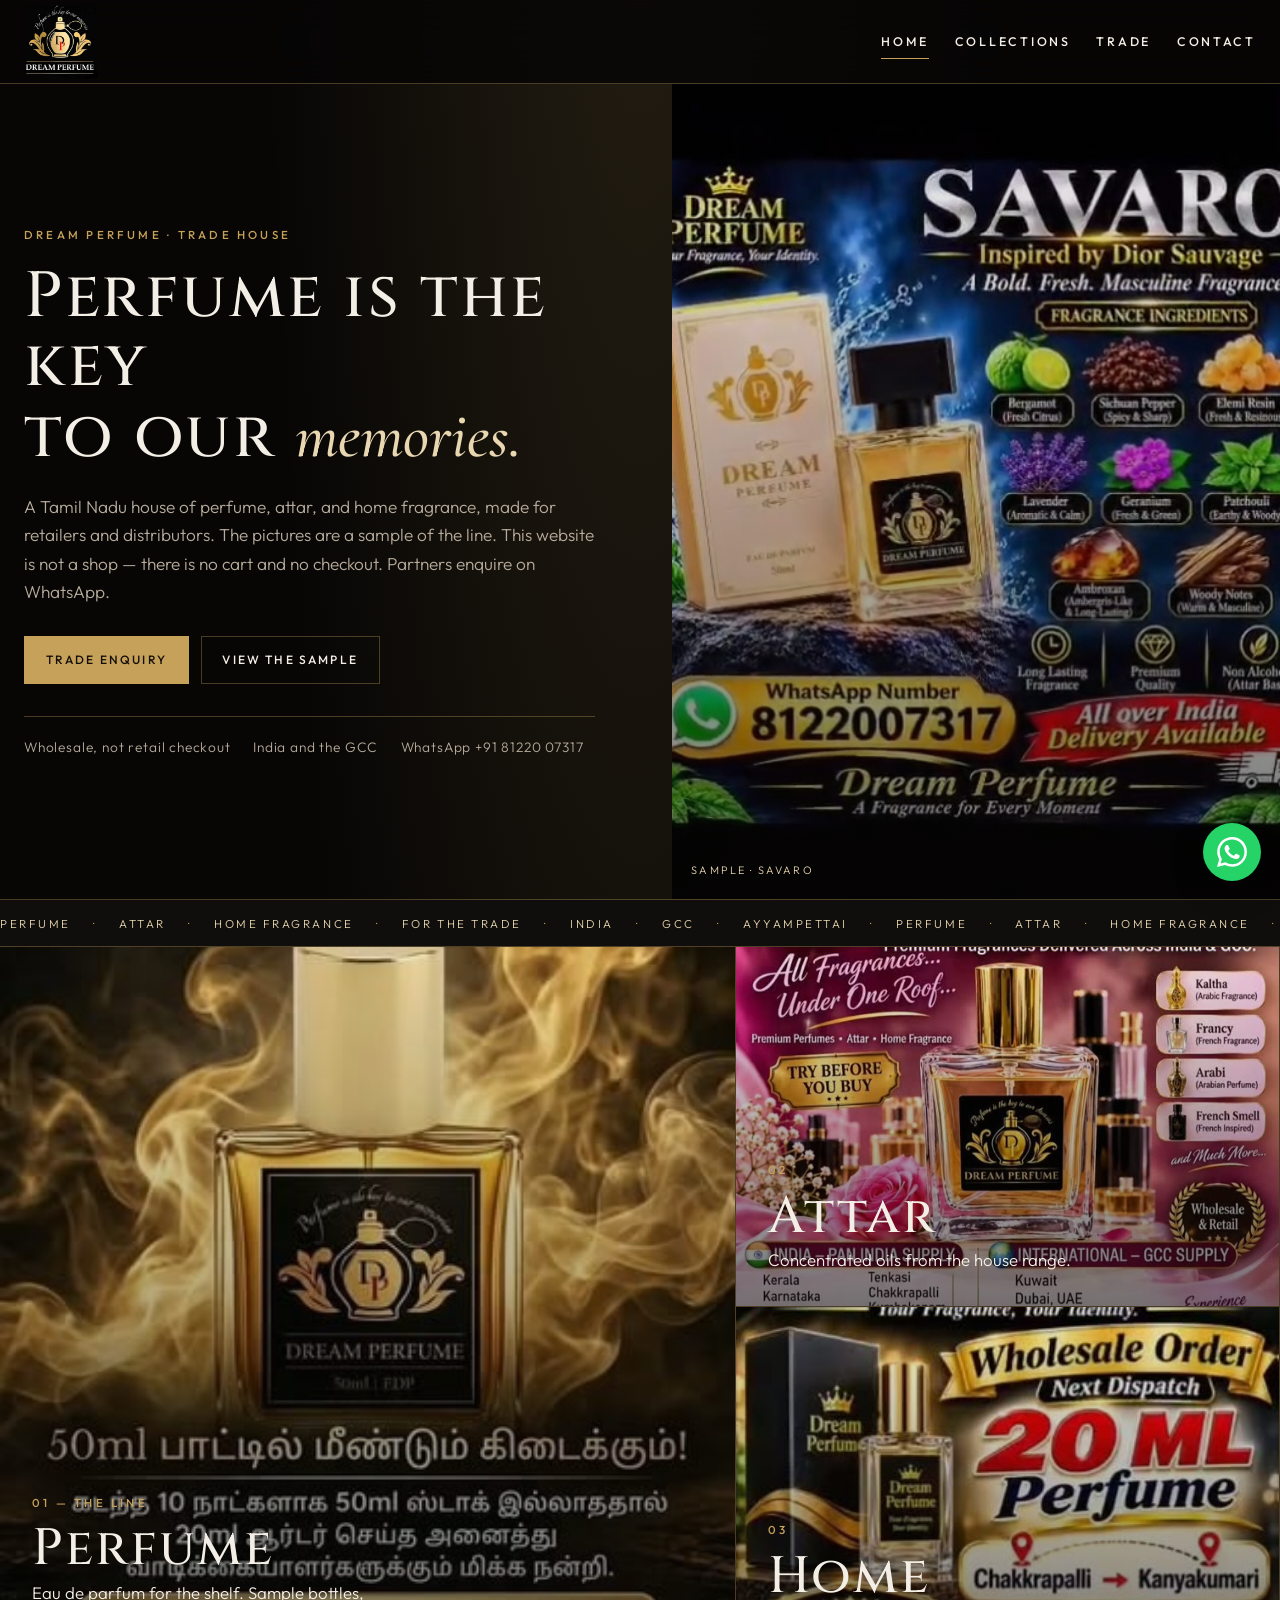
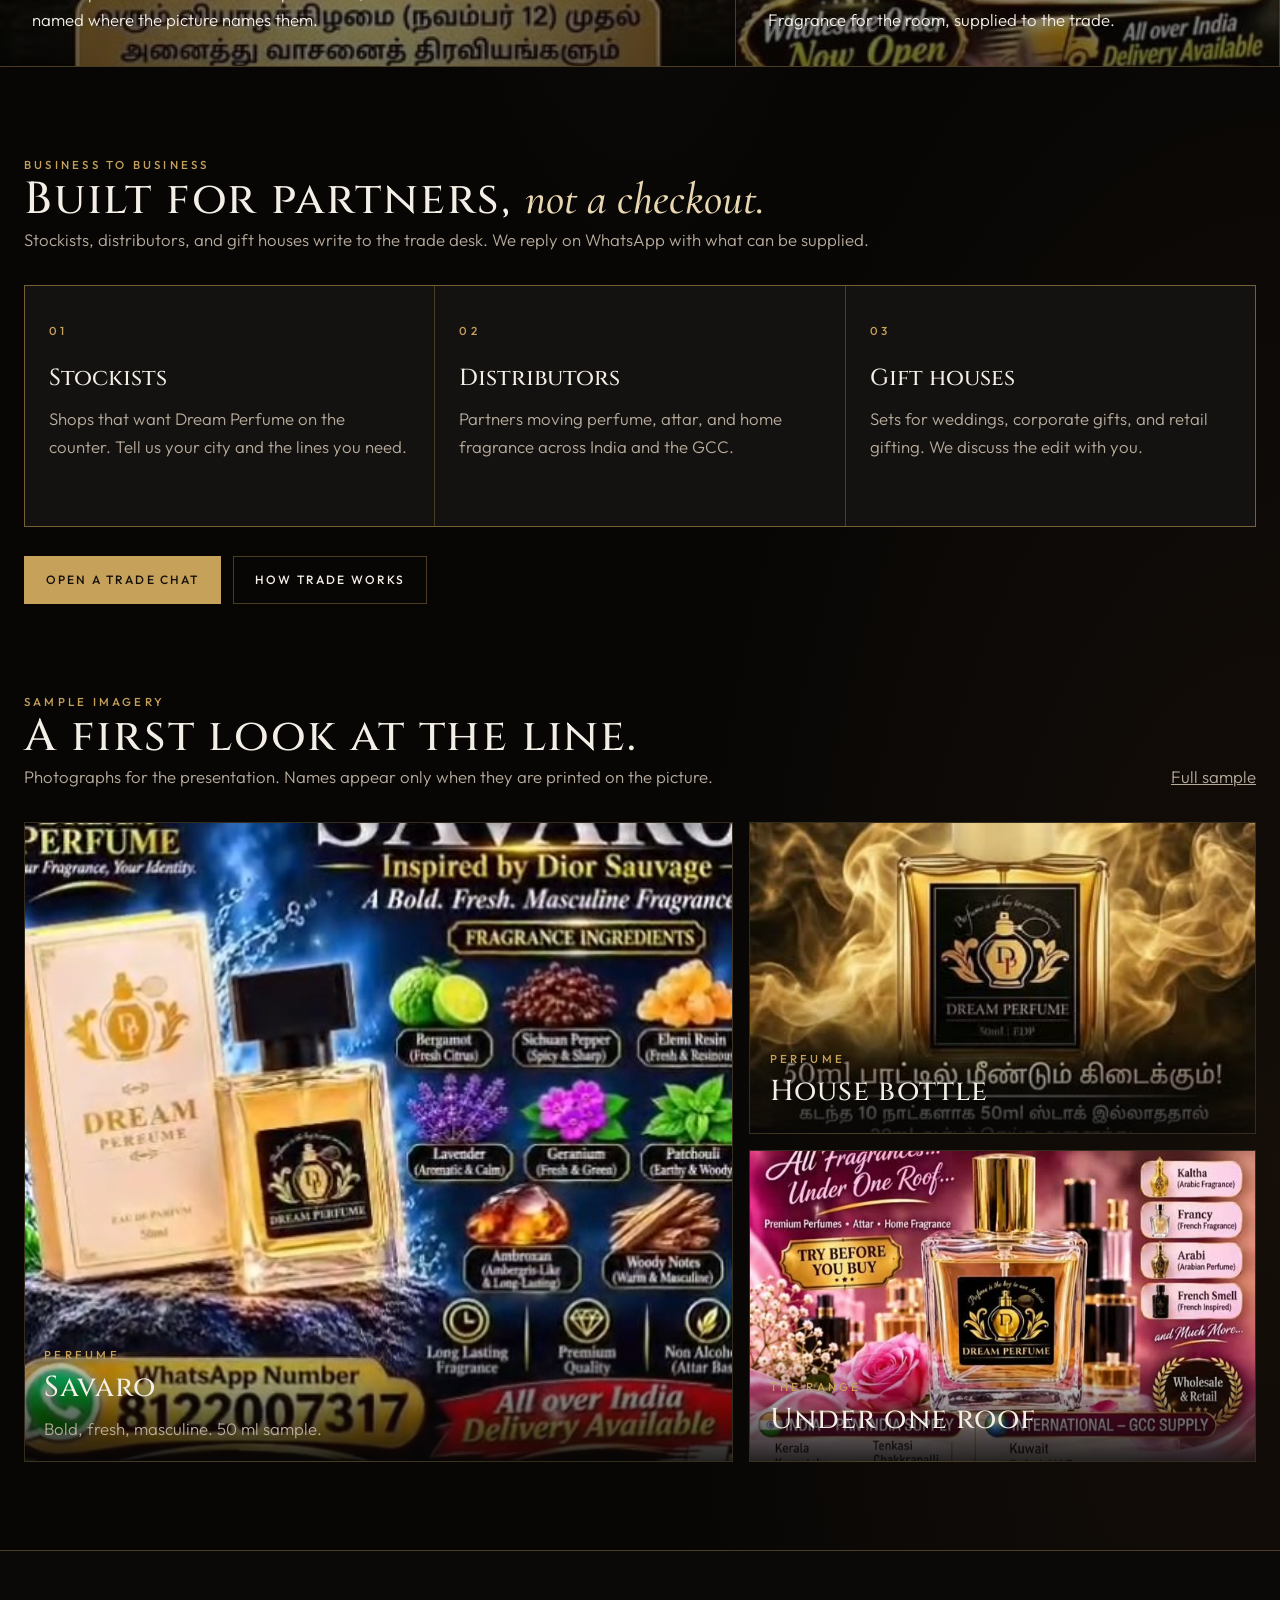
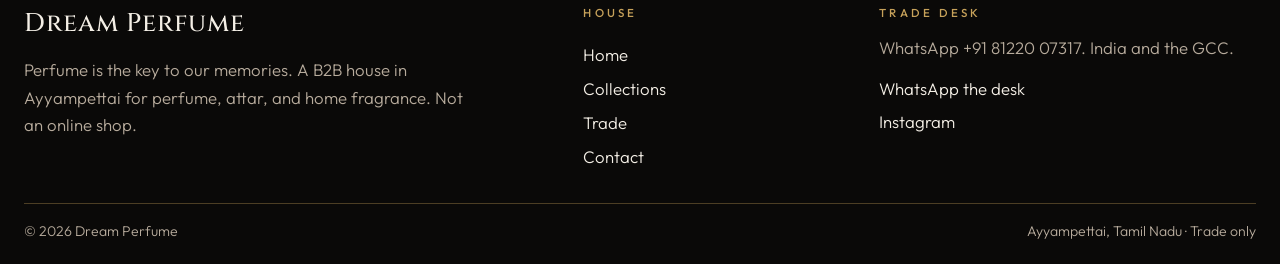
<file: index.html>
<!DOCTYPE html>
<html lang="en">
<head>
  <meta charset="utf-8">
  <meta name="viewport" content="width=device-width, initial-scale=1">
  <title>Dream Perfume — A trade house for scent</title>
  <meta name="description" content="Dream Perfume is a B2B house for perfume, attar, and home fragrance from Ayyampettai. Trade enquiries on WhatsApp. This is not an online shop.">
  <meta name="theme-color" content="#070605">
  <link rel="icon" href="assets/logo.jpg" type="image/jpeg">
  <link rel="apple-touch-icon" href="assets/logo.jpg">
  <link rel="preconnect" href="https://fonts.googleapis.com">
  <link rel="preconnect" href="https://fonts.gstatic.com" crossorigin>
  <link href="https://fonts.googleapis.com/css2?family=Cinzel:wght@400;500;600&family=Cormorant+Garamond:ital,wght@0,500;1,500&family=Outfit:wght@300;400;500&display=swap" rel="stylesheet">
  <link rel="stylesheet" href="css/styles.css">
  <script>document.documentElement.classList.add("js");</script>
</head>
<body>
  <a class="skip" href="#content">Skip to content</a>
  <header class="site-header">
    <div class="container header-inner">
      <a class="logo" href="index.html">
        <img src="assets/logo.jpg" alt="Dream Perfume" width="64" height="64">
      </a>
      <button class="nav-toggle" type="button" aria-expanded="false" aria-controls="site-nav" aria-label="Open menu">
        <span></span><span></span>
      </button>
      <nav class="site-nav" id="site-nav" aria-label="Primary">
        <a href="index.html" aria-current="page">Home</a>
        <a href="collections.html">Collections</a>
        <a href="gifts.html">Trade</a>
        <a href="contact.html">Contact</a>
      </nav>
    </div>
  </header>

  <main id="content">
    <section class="screen-hero">
      <div class="screen-copy">
        <p class="kicker">Dream Perfume · Trade house</p>
        <h1>Perfume is the key<br>to our <em>memories.</em></h1>
        <p class="lede">A Tamil Nadu house of perfume, attar, and home fragrance, made for retailers and distributors. The pictures are a sample of the line. This website is not a shop — there is no cart and no checkout. Partners enquire on WhatsApp.</p>
        <div class="hero-actions">
          <a class="btn btn-gold" href="https://wa.me/918122007317?text=Hello%20Dream%20Perfume%2C%20we%20would%20like%20to%20discuss%20wholesale.">Trade enquiry</a>
          <a class="btn btn-line" href="collections.html">View the sample</a>
        </div>
        <ul class="hero-facts">
          <li>Wholesale, not retail checkout</li>
          <li>India and the GCC</li>
          <li>WhatsApp +91 81220 07317</li>
        </ul>
      </div>
      <div class="screen-media">
        <img src="assets/photos/savaro.jpg" alt="Sample photograph of Savaro, a Dream Perfume bottle and box">
        <p class="media-caption">Sample · Savaro</p>
      </div>
    </section>

    <div class="marquee" aria-hidden="true">
      <div class="marquee-track">
        <div class="marquee-group">
          <span>Perfume</span><span class="dot">·</span>
          <span>Attar</span><span class="dot">·</span>
          <span>Home fragrance</span><span class="dot">·</span>
          <span>For the trade</span><span class="dot">·</span>
          <span>India</span><span class="dot">·</span>
          <span>GCC</span><span class="dot">·</span>
          <span>Ayyampettai</span><span class="dot">·</span>
        </div>
        <div class="marquee-group">
          <span>Perfume</span><span class="dot">·</span>
          <span>Attar</span><span class="dot">·</span>
          <span>Home fragrance</span><span class="dot">·</span>
          <span>For the trade</span><span class="dot">·</span>
          <span>India</span><span class="dot">·</span>
          <span>GCC</span><span class="dot">·</span>
          <span>Ayyampettai</span><span class="dot">·</span>
        </div>
      </div>
    </div>

    <section class="maison" aria-label="Houses of the collection">
      <a class="tile" href="collections.html?family=perfume">
        <img src="assets/photos/bottle.jpg" alt="">
        <div class="tile-copy">
          <span class="tile-index">01 — The line</span>
          <h2>Perfume</h2>
          <p>Eau de parfum for the shelf. Sample bottles, named where the picture names them.</p>
        </div>
      </a>
      <div class="tile-stack">
        <a class="tile" href="collections.html?family=range">
          <img src="assets/photos/range.jpg" alt="">
          <div class="tile-copy">
            <span class="tile-index">02</span>
            <h2>Attar</h2>
            <p>Concentrated oils from the house range.</p>
          </div>
        </a>
        <a class="tile" href="gifts.html">
          <img src="assets/photos/twenty-ml.jpg" alt="">
          <div class="tile-copy">
            <span class="tile-index">03</span>
            <h2>Home</h2>
            <p>Fragrance for the room, supplied to the trade.</p>
          </div>
        </a>
      </div>
    </section>

    <section class="band">
      <div class="container">
        <div class="section-head">
          <div>
            <p class="eyebrow">Business to business</p>
            <h2>Built for partners, <em>not a checkout.</em></h2>
            <p class="section-intro">Stockists, distributors, and gift houses write to the trade desk. We reply on WhatsApp with what can be supplied.</p>
          </div>
        </div>
        <div class="trade-grid reveal">
          <article class="trade-card">
            <span class="tile-index">01</span>
            <strong>Stockists</strong>
            <p>Shops that want Dream Perfume on the counter. Tell us your city and the lines you need.</p>
          </article>
          <article class="trade-card">
            <span class="tile-index">02</span>
            <strong>Distributors</strong>
            <p>Partners moving perfume, attar, and home fragrance across India and the GCC.</p>
          </article>
          <article class="trade-card">
            <span class="tile-index">03</span>
            <strong>Gift houses</strong>
            <p>Sets for weddings, corporate gifts, and retail gifting. We discuss the edit with you.</p>
          </article>
        </div>
        <div class="hero-actions">
          <a class="btn btn-gold" href="https://wa.me/918122007317?text=Hello%20Dream%20Perfume%2C%20we%20would%20like%20to%20discuss%20wholesale.">Open a trade chat</a>
          <a class="btn btn-line" href="gifts.html">How trade works</a>
        </div>
      </div>
    </section>

    <section class="band" style="padding-top:0">
      <div class="container">
        <div class="section-head">
          <div>
            <p class="eyebrow">Sample imagery</p>
            <h2>A first look at the line.</h2>
            <p class="section-intro">Photographs for the presentation. Names appear only when they are printed on the picture.</p>
          </div>
          <a class="text-link" href="collections.html">Full sample</a>
        </div>
        <div class="look reveal">
          <a class="look-main" href="collections.html#savaro">
            <img src="assets/photos/savaro.jpg" alt="Savaro sample, bottle and box">
            <figcaption>
              <p class="family">Perfume</p>
              <h3>Savaro</h3>
              <p class="scent-line">Bold, fresh, masculine. 50 ml sample.</p>
            </figcaption>
          </a>
          <div class="look-side">
            <a href="collections.html#house-bottle">
              <img src="assets/photos/bottle.jpg" alt="Dream Perfume house bottle">
              <figcaption>
                <p class="family">Perfume</p>
                <h3>House bottle</h3>
              </figcaption>
            </a>
            <a href="collections.html#range">
              <img src="assets/photos/range.jpg" alt="Range poster of perfume, attar, and home fragrance">
              <figcaption>
                <p class="family">The range</p>
                <h3>Under one roof</h3>
              </figcaption>
            </a>
          </div>
        </div>
      </div>
    </section>
  </main>

  <footer class="site-footer">
    <div class="container footer-grid">
      <div>
        <p class="footer-brand">Dream Perfume</p>
        <p class="footer-note">Perfume is the key to our memories. A B2B house in Ayyampettai for perfume, attar, and home fragrance. Not an online shop.</p>
      </div>
      <nav aria-label="Footer">
        <p class="footer-label">House</p>
        <a href="index.html">Home</a>
        <a href="collections.html">Collections</a>
        <a href="gifts.html">Trade</a>
        <a href="contact.html">Contact</a>
      </nav>
      <div class="footer-visit">
        <p class="footer-label">Trade desk</p>
        <p class="footer-note">WhatsApp +91 81220 07317. India and the GCC.</p>
        <div class="footer-links">
          <a href="https://wa.me/918122007317?text=Hello%20Dream%20Perfume%2C%20we%20would%20like%20to%20discuss%20wholesale.">WhatsApp the desk</a>
          <a href="https://www.instagram.com/dreamperfume867/">Instagram</a>
        </div>
      </div>
    </div>
    <div class="container footer-base">
      <p>© 2026 Dream Perfume</p>
      <p>Ayyampettai, Tamil Nadu · Trade only</p>
    </div>
  </footer>
  <a class="whatsapp-float" href="https://wa.me/918122007317?text=Hello%20Dream%20Perfume%2C%20we%20would%20like%20to%20discuss%20wholesale." aria-label="Trade enquiry on WhatsApp">
    <svg viewBox="0 0 24 24" aria-hidden="true" focusable="false">
      <path fill="currentColor" d="M20.52 3.48A11.8 11.8 0 0 0 12.06 0C5.5 0 .16 5.33.16 11.89c0 2.09.55 4.13 1.59 5.94L0 24l6.34-1.66a11.9 11.9 0 0 0 5.72 1.46h.01c6.55 0 11.89-5.33 11.89-11.89 0-3.18-1.24-6.16-3.44-8.43zM12.07 21.82h-.01a9.9 9.9 0 0 1-5.03-1.38l-.36-.21-3.76.99 1-3.65-.23-.38a9.86 9.86 0 0 1-1.51-5.26c0-5.45 4.44-9.88 9.9-9.88 2.64 0 5.12 1.03 6.99 2.9a9.82 9.82 0 0 1 2.89 6.98c0 5.45-4.44 9.89-9.88 9.89zm5.42-7.4c-.3-.15-1.76-.87-2.03-.97-.27-.1-.47-.15-.67.15-.2.3-.77.96-.94 1.16-.17.2-.35.22-.64.07-.3-.15-1.25-.46-2.38-1.47-.88-.78-1.47-1.75-1.64-2.04-.17-.3-.02-.46.13-.61.13-.13.3-.35.45-.52.15-.17.2-.3.3-.5.1-.2.05-.37-.02-.52-.08-.15-.67-1.61-.92-2.21-.24-.58-.49-.5-.67-.51l-.57-.01c-.2 0-.52.07-.79.37-.27.3-1.04 1.02-1.04 2.48 0 1.46 1.07 2.87 1.22 3.07.15.2 2.1 3.2 5.08 4.49.71.3 1.26.49 1.69.62.71.23 1.36.2 1.87.12.57-.09 1.76-.72 2.01-1.41.25-.7.25-1.29.17-1.42-.07-.12-.27-.19-.57-.34z"/>
    </svg>
  </a>
  <script src="js/main.js" defer></script>
</body>
</html>
</file>
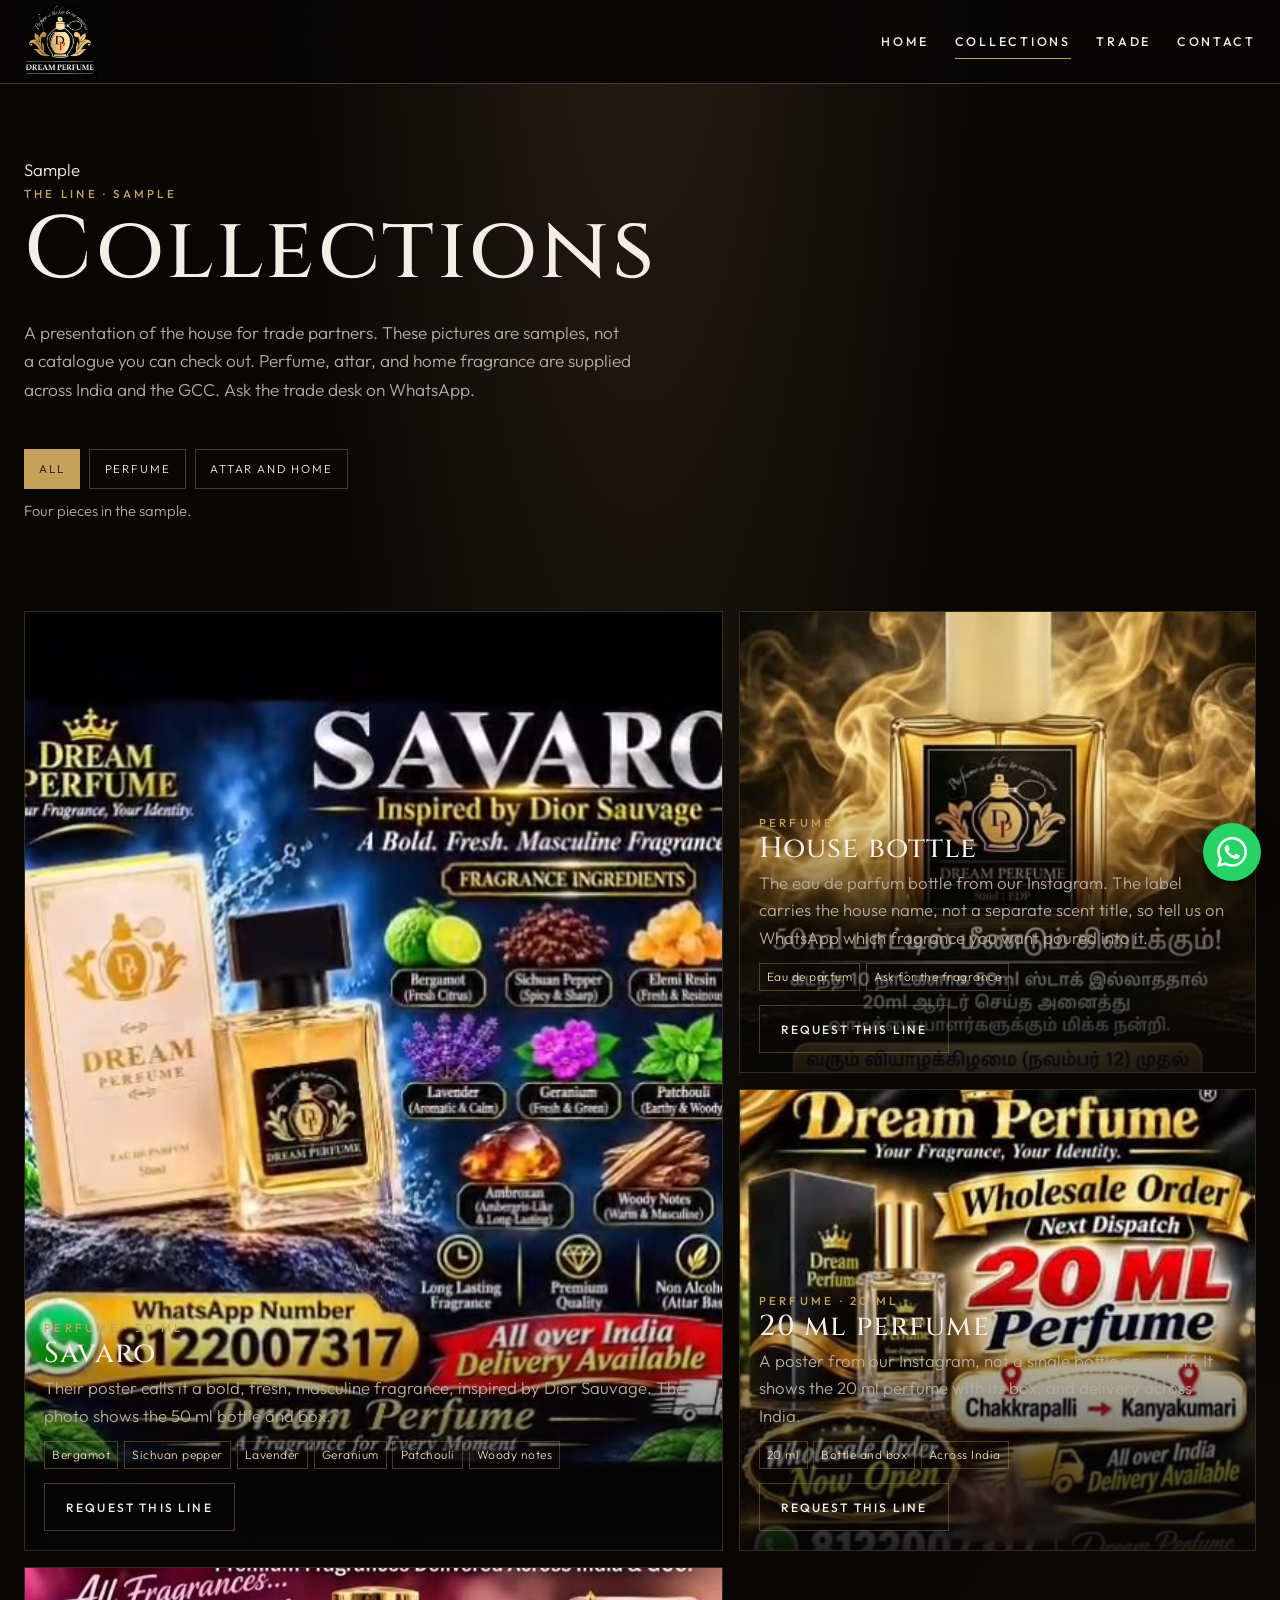
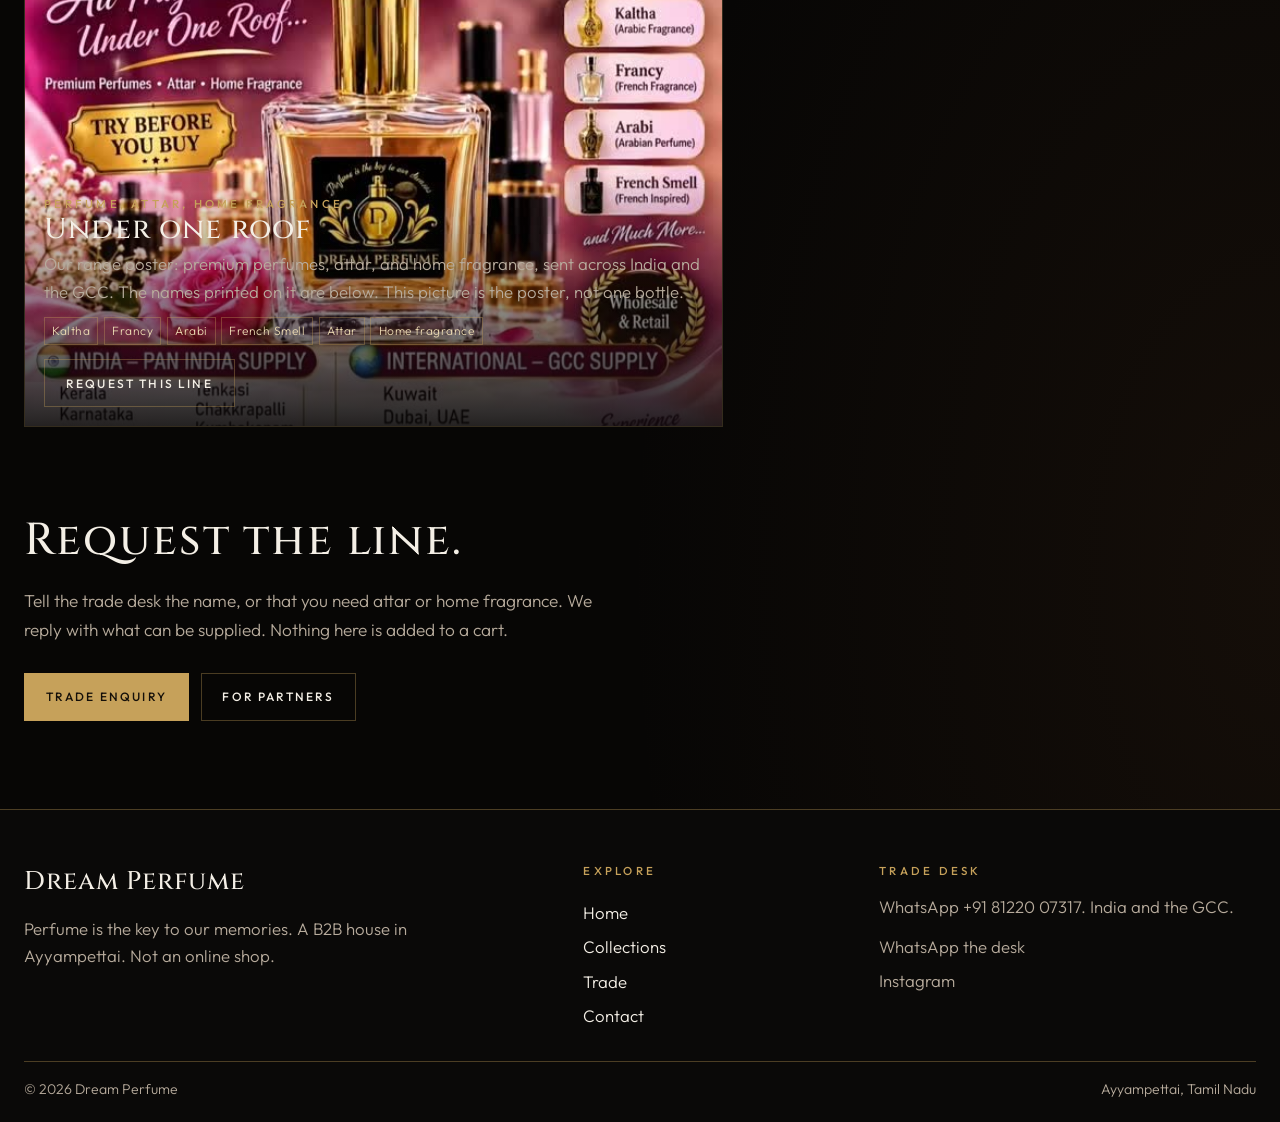
<file: collections.html>
<!DOCTYPE html>
<html lang="en">
<head>
  <meta charset="utf-8">
  <meta name="viewport" content="width=device-width, initial-scale=1">
  <title>Collections — Dream Perfume</title>
  <meta name="description" content="A sample of Dream Perfume from their Instagram: Savaro, the house bottle, a 20 ml perfume, and the range of perfume, attar, and home fragrance. Buy on WhatsApp.">
  <meta name="theme-color" content="#070605">
  <link rel="icon" href="assets/logo.jpg" type="image/jpeg">
  <link rel="apple-touch-icon" href="assets/logo.jpg">
  <link rel="preconnect" href="https://fonts.googleapis.com">
  <link rel="preconnect" href="https://fonts.gstatic.com" crossorigin>
  <link href="https://fonts.googleapis.com/css2?family=Cinzel:wght@400;500;600&family=Cormorant+Garamond:ital,wght@0,500;1,500&family=Outfit:wght@300;400;500&display=swap" rel="stylesheet">
  <link rel="stylesheet" href="css/styles.css">
  <script>document.documentElement.classList.add("js");</script>
</head>
<body>
  <a class="skip" href="#content">Skip to content</a>
  <header class="site-header">
    <div class="accent-bar" aria-hidden="true"></div>
    <div class="container header-inner">
      <a class="logo" href="index.html">
        <img src="assets/logo.jpg" alt="Dream Perfume" width="72" height="72">
      </a>
      <button class="nav-toggle" type="button" aria-expanded="false" aria-controls="site-nav" aria-label="Open menu">
        <span></span>
        <span></span>
      </button>
      <nav class="site-nav" id="site-nav" aria-label="Primary">
        <a href="index.html">Home</a>
        <a href="collections.html" aria-current="page">Collections</a>
        <a href="gifts.html">Trade</a>
        <a href="contact.html">Contact</a>
      </nav>
    </div>
  </header>

  <main id="content">
    <header class="page-hero">
      <div class="container">
        <span class="watermark" aria-hidden="true">Sample</span>
        <p class="eyebrow">The line · sample</p>
        <h1>Collections</h1>
        <p class="lede">A presentation of the house for trade partners. These pictures are samples, not a catalogue you can check out. Perfume, attar, and home fragrance are supplied across India and the GCC. Ask the trade desk on WhatsApp.</p>
      </div>
    </header>

    <div class="filter-bar">
      <div class="container">
        <div class="filters" role="toolbar" aria-label="Filter the sample">
          <button type="button" class="is-active" data-filter="all" aria-pressed="true">All</button>
          <button type="button" data-filter="perfume" aria-pressed="false">Perfume</button>
          <button type="button" data-filter="range" aria-pressed="false">Attar and home</button>
        </div>
        <p class="filter-count">Four pieces in the sample.</p>
      </div>
    </div>

    <section class="band tight">
      <div class="container">
        <div class="scent-grid reveal">
          <article class="scent-card" id="savaro" data-family="perfume">
            <div class="photo-well">
              <img src="assets/photos/savaro.jpg" alt="Savaro by Dream Perfume, a 50 ml bottle beside its box">
            </div>
            <div class="copy">
              <p class="family">Perfume · 50 ml</p>
              <h2>Savaro</h2>
              <p class="scent-line">Their poster calls it a bold, fresh, masculine fragrance, inspired by Dior Sauvage. The photo shows the 50 ml bottle and box.</p>
              <ul class="notes">
                <li>Bergamot</li>
                <li>Sichuan pepper</li>
                <li>Lavender</li>
                <li>Geranium</li>
                <li>Patchouli</li>
                <li>Woody notes</li>
              </ul>
              <a class="btn btn-line" href="https://wa.me/918122007317?text=Hello%20Dream%20Perfume%2C%20we%20would%20like%20Savaro%20for%20wholesale.">Request this line</a>
            </div>
          </article>

          <article class="scent-card" id="house-bottle" data-family="perfume">
            <div class="photo-well">
              <img src="assets/photos/bottle.jpg" alt="Gold-capped Dream Perfume eau de parfum bottle">
            </div>
            <div class="copy">
              <p class="family">Perfume</p>
              <h2>House bottle</h2>
              <p class="scent-line">The eau de parfum bottle from our Instagram. The label carries the house name, not a separate scent title, so tell us on WhatsApp which fragrance you want poured into it.</p>
              <ul class="notes">
                <li>Eau de parfum</li>
                <li>Ask for the fragrance</li>
              </ul>
              <a class="btn btn-line" href="https://wa.me/918122007317?text=Hello%20Dream%20Perfume%2C%20we%20would%20like%20to%20discuss%20wholesale.">Request this line</a>
            </div>
          </article>

          <article class="scent-card" id="twenty-ml" data-family="perfume">
            <div class="photo-well">
              <img src="assets/photos/twenty-ml.jpg" alt="Instagram poster for Dream Perfume 20 ml perfume, showing the bottle and box">
            </div>
            <div class="copy">
              <p class="family">Perfume · 20 ml</p>
              <h2>20 ml perfume</h2>
              <p class="scent-line">A poster from our Instagram, not a single bottle on a shelf. It shows the 20 ml perfume with its box, and delivery across India.</p>
              <ul class="notes">
                <li>20 ml</li>
                <li>Bottle and box</li>
                <li>Across India</li>
              </ul>
              <a class="btn btn-line" href="https://wa.me/918122007317?text=Hello%20Dream%20Perfume%2C%20we%20would%20like%20the%2020%20ml%20line%20for%20wholesale.">Request this line</a>
            </div>
          </article>

          <article class="scent-card" id="range" data-family="range">
            <div class="photo-well">
              <img src="assets/photos/range.jpg" alt="Range poster: all fragrances under one roof, with Kaltha, Francy, Arabi, and French Smell">
            </div>
            <div class="copy">
              <p class="family">Perfume, attar, home fragrance</p>
              <h2>Under one roof</h2>
              <p class="scent-line">Our range poster: premium perfumes, attar, and home fragrance, sent across India and the GCC. The names printed on it are below. This picture is the poster, not one bottle.</p>
              <ul class="notes">
                <li>Kaltha</li>
                <li>Francy</li>
                <li>Arabi</li>
                <li>French Smell</li>
                <li>Attar</li>
                <li>Home fragrance</li>
              </ul>
              <a class="btn btn-line" href="https://wa.me/918122007317?text=Hello%20Dream%20Perfume%2C%20we%20would%20like%20to%20discuss%20wholesale.">Request this line</a>
            </div>
          </article>
        </div>
        <p class="filter-empty" hidden>Nothing in this group in the sample yet.</p>
      </div>
    </section>

    <section class="band" style="padding-top:0">
      <div class="container closing">
        <h2>Request the line.</h2>
        <p class="lede">Tell the trade desk the name, or that you need attar or home fragrance. We reply with what can be supplied. Nothing here is added to a cart.</p>
        <div class="hero-actions">
          <a class="btn btn-gold" href="https://wa.me/918122007317?text=Hello%20Dream%20Perfume%2C%20we%20would%20like%20to%20discuss%20wholesale.">Trade enquiry</a>
          <a class="btn btn-line" href="gifts.html">For partners</a>
        </div>
      </div>
    </section>
  </main>

  <footer class="site-footer">
    <div class="container footer-grid">
      <div>
        <p class="footer-brand">Dream Perfume</p>
        <p class="footer-note">Perfume is the key to our memories. A B2B house in Ayyampettai. Not an online shop.</p>
      </div>
      <nav aria-label="Footer">
        <p class="footer-label">Explore</p>
        <a href="index.html">Home</a>
        <a href="collections.html">Collections</a>
        <a href="gifts.html">Trade</a>
        <a href="contact.html">Contact</a>
      </nav>
      <div class="footer-visit">
        <p class="footer-label">Trade desk</p>
        <p class="footer-note">WhatsApp +91 81220 07317. India and the GCC.</p>
        <div class="footer-links">
          <a class="text-link" href="https://wa.me/918122007317?text=Hello%20Dream%20Perfume%2C%20we%20would%20like%20to%20discuss%20wholesale.">WhatsApp the desk</a>
          <a class="text-link" href="https://www.instagram.com/dreamperfume867/">Instagram</a>
        </div>
      </div>
    </div>
    <div class="container footer-base">
      <p>© 2026 Dream Perfume</p>
      <p>Ayyampettai, Tamil Nadu</p>
    </div>
  </footer>
  <a class="whatsapp-float" href="https://wa.me/918122007317?text=Hello%20Dream%20Perfume%2C%20we%20would%20like%20to%20discuss%20wholesale." aria-label="Trade enquiry on WhatsApp">
    <svg viewBox="0 0 24 24" aria-hidden="true" focusable="false">
      <path fill="currentColor" d="M20.52 3.48A11.8 11.8 0 0 0 12.06 0C5.5 0 .16 5.33.16 11.89c0 2.09.55 4.13 1.59 5.94L0 24l6.34-1.66a11.9 11.9 0 0 0 5.72 1.46h.01c6.55 0 11.89-5.33 11.89-11.89 0-3.18-1.24-6.16-3.44-8.43zM12.07 21.82h-.01a9.9 9.9 0 0 1-5.03-1.38l-.36-.21-3.76.99 1-3.65-.23-.38a9.86 9.86 0 0 1-1.51-5.26c0-5.45 4.44-9.88 9.9-9.88 2.64 0 5.12 1.03 6.99 2.9a9.82 9.82 0 0 1 2.89 6.98c0 5.45-4.44 9.89-9.88 9.89zm5.42-7.4c-.3-.15-1.76-.87-2.03-.97-.27-.1-.47-.15-.67.15-.2.3-.77.96-.94 1.16-.17.2-.35.22-.64.07-.3-.15-1.25-.46-2.38-1.47-.88-.78-1.47-1.75-1.64-2.04-.17-.3-.02-.46.13-.61.13-.13.3-.35.45-.52.15-.17.2-.3.3-.5.1-.2.05-.37-.02-.52-.08-.15-.67-1.61-.92-2.21-.24-.58-.49-.5-.67-.51l-.57-.01c-.2 0-.52.07-.79.37-.27.3-1.04 1.02-1.04 2.48 0 1.46 1.07 2.87 1.22 3.07.15.2 2.1 3.2 5.08 4.49.71.3 1.26.49 1.69.62.71.23 1.36.2 1.87.12.57-.09 1.76-.72 2.01-1.41.25-.7.25-1.29.17-1.42-.07-.12-.27-.19-.57-.34z"/>
    </svg>
  </a>
  <script src="js/main.js" defer></script>
</body>
</html>
</file>
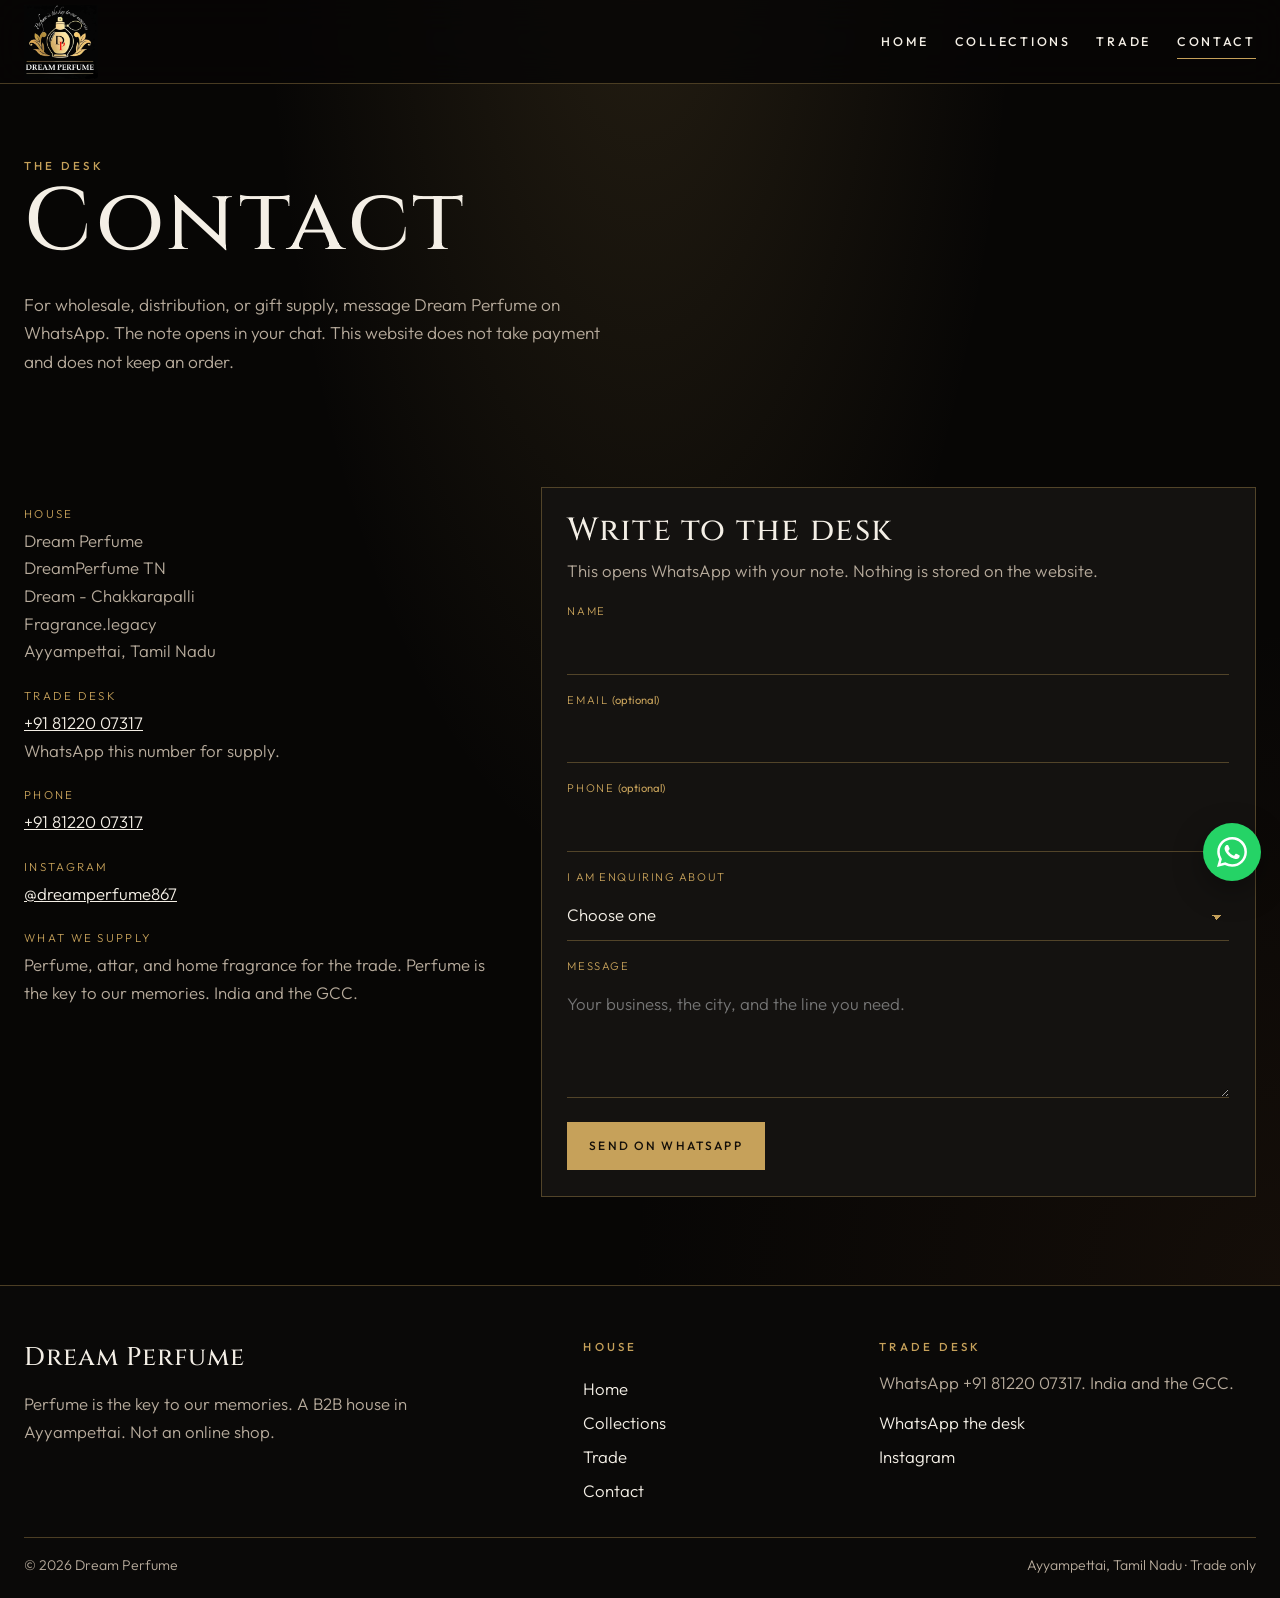
<file: contact.html>
<!DOCTYPE html>
<html lang="en">
<head>
  <meta charset="utf-8">
  <meta name="viewport" content="width=device-width, initial-scale=1">
  <title>Contact — Dream Perfume</title>
  <meta name="description" content="Contact the Dream Perfume trade desk on WhatsApp at +91 81220 07317. Ayyampettai, Tamil Nadu. Wholesale perfume, attar, and home fragrance. Not an online shop.">
  <meta name="theme-color" content="#070605">
  <link rel="icon" href="assets/logo.jpg" type="image/jpeg">
  <link rel="apple-touch-icon" href="assets/logo.jpg">
  <link rel="preconnect" href="https://fonts.googleapis.com">
  <link rel="preconnect" href="https://fonts.gstatic.com" crossorigin>
  <link href="https://fonts.googleapis.com/css2?family=Cinzel:wght@400;500;600&family=Cormorant+Garamond:ital,wght@0,500;1,500&family=Outfit:wght@300;400;500&display=swap" rel="stylesheet">
  <link rel="stylesheet" href="css/styles.css">
  <script>document.documentElement.classList.add("js");</script>
</head>
<body>
  <a class="skip" href="#content">Skip to content</a>
  <header class="site-header">
    <div class="container header-inner">
      <a class="logo" href="index.html"><img src="assets/logo.jpg" alt="Dream Perfume" width="64" height="64"></a>
      <button class="nav-toggle" type="button" aria-expanded="false" aria-controls="site-nav" aria-label="Open menu"><span></span><span></span></button>
      <nav class="site-nav" id="site-nav" aria-label="Primary">
        <a href="index.html">Home</a>
        <a href="collections.html">Collections</a>
        <a href="gifts.html">Trade</a>
        <a href="contact.html" aria-current="page">Contact</a>
      </nav>
    </div>
  </header>

  <main id="content">
    <header class="page-hero">
      <div class="container">
        <p class="eyebrow">The desk</p>
        <h1>Contact</h1>
        <p class="lede">For wholesale, distribution, or gift supply, message Dream Perfume on WhatsApp. The note opens in your chat. This website does not take payment and does not keep an order.</p>
      </div>
    </header>

    <section class="band tight">
      <div class="container contact-grid reveal">
        <div>
          <dl class="details">
            <div>
              <dt>House</dt>
              <dd>
                Dream Perfume<br>
                DreamPerfume TN<br>
                Dream - Chakkarapalli<br>
                Fragrance.legacy<br>
                Ayyampettai, Tamil Nadu
              </dd>
            </div>
            <div>
              <dt>Trade desk</dt>
              <dd>
                <a href="https://wa.me/918122007317?text=Hello%20Dream%20Perfume%2C%20we%20would%20like%20to%20discuss%20wholesale.">+91 81220 07317</a><br>
                WhatsApp this number for supply.
              </dd>
            </div>
            <div>
              <dt>Phone</dt>
              <dd><a href="tel:+918122007317">+91 81220 07317</a></dd>
            </div>
            <div>
              <dt>Instagram</dt>
              <dd><a href="https://www.instagram.com/dreamperfume867/">@dreamperfume867</a></dd>
            </div>
            <div>
              <dt>What we supply</dt>
              <dd>Perfume, attar, and home fragrance for the trade. Perfume is the key to our memories. India and the GCC.</dd>
            </div>
          </dl>
        </div>

        <form class="visit-form form-card">
          <h2>Write to the desk</h2>
          <p class="form-help">This opens WhatsApp with your note. Nothing is stored on the website.</p>
          <p class="form-status" role="status" hidden></p>
          <div class="field">
            <label for="name">Name</label>
            <input id="name" name="name" type="text" autocomplete="name" required>
          </div>
          <div class="field">
            <label for="email">Email <span style="letter-spacing:0;text-transform:none;font-weight:400">(optional)</span></label>
            <input id="email" name="email" type="email" autocomplete="email">
          </div>
          <div class="field">
            <label for="phone">Phone <span style="letter-spacing:0;text-transform:none;font-weight:400">(optional)</span></label>
            <input id="phone" name="phone" type="tel" autocomplete="tel">
          </div>
          <div class="field">
            <label for="interest">I am enquiring about</label>
            <select id="interest" name="interest" required>
              <option value="" selected disabled>Choose one</option>
              <option>Wholesale for my shop</option>
              <option>Distribution</option>
              <option>Gift supply</option>
              <option>Something else</option>
            </select>
          </div>
          <div class="field">
            <label for="message">Message</label>
            <textarea id="message" name="message" maxlength="1000" required placeholder="Your business, the city, and the line you need."></textarea>
          </div>
          <button class="btn btn-gold" type="submit">Send on WhatsApp</button>
        </form>
      </div>
    </section>
  </main>

  <footer class="site-footer">
    <div class="container footer-grid">
      <div>
        <p class="footer-brand">Dream Perfume</p>
        <p class="footer-note">Perfume is the key to our memories. A B2B house in Ayyampettai. Not an online shop.</p>
      </div>
      <nav aria-label="Footer">
        <p class="footer-label">House</p>
        <a href="index.html">Home</a>
        <a href="collections.html">Collections</a>
        <a href="gifts.html">Trade</a>
        <a href="contact.html">Contact</a>
      </nav>
      <div class="footer-visit">
        <p class="footer-label">Trade desk</p>
        <p class="footer-note">WhatsApp +91 81220 07317. India and the GCC.</p>
        <div class="footer-links">
          <a href="https://wa.me/918122007317?text=Hello%20Dream%20Perfume%2C%20we%20would%20like%20to%20discuss%20wholesale.">WhatsApp the desk</a>
          <a href="https://www.instagram.com/dreamperfume867/">Instagram</a>
        </div>
      </div>
    </div>
    <div class="container footer-base">
      <p>© 2026 Dream Perfume</p>
      <p>Ayyampettai, Tamil Nadu · Trade only</p>
    </div>
  </footer>
  <a class="whatsapp-float" href="https://wa.me/918122007317?text=Hello%20Dream%20Perfume%2C%20we%20would%20like%20to%20discuss%20wholesale." aria-label="Trade enquiry on WhatsApp">
    <svg viewBox="0 0 24 24" aria-hidden="true" focusable="false"><path fill="currentColor" d="M20.52 3.48A11.8 11.8 0 0 0 12.06 0C5.5 0 .16 5.33.16 11.89c0 2.09.55 4.13 1.59 5.94L0 24l6.34-1.66a11.9 11.9 0 0 0 5.72 1.46h.01c6.55 0 11.89-5.33 11.89-11.89 0-3.18-1.24-6.16-3.44-8.43zM12.07 21.82h-.01a9.9 9.9 0 0 1-5.03-1.38l-.36-.21-3.76.99 1-3.65-.23-.38a9.86 9.86 0 0 1-1.51-5.26c0-5.45 4.44-9.88 9.9-9.88 2.64 0 5.12 1.03 6.99 2.9a9.82 9.82 0 0 1 2.89 6.98c0 5.45-4.44 9.89-9.88 9.89zm5.42-7.4c-.3-.15-1.76-.87-2.03-.97-.27-.1-.47-.15-.67.15-.2.3-.77.96-.94 1.16-.17.2-.35.22-.64.07-.3-.15-1.25-.46-2.38-1.47-.88-.78-1.47-1.75-1.64-2.04-.17-.3-.02-.46.13-.61.13-.13.3-.35.45-.52.15-.17.2-.3.3-.5.1-.2.05-.37-.02-.52-.08-.15-.67-1.61-.92-2.21-.24-.58-.49-.5-.67-.51l-.57-.01c-.2 0-.52.07-.79.37-.27.3-1.04 1.02-1.04 2.48 0 1.46 1.07 2.87 1.22 3.07.15.2 2.1 3.2 5.08 4.49.71.3 1.26.49 1.69.62.71.23 1.36.2 1.87.12.57-.09 1.76-.72 2.01-1.41.25-.7.25-1.29.17-1.42-.07-.12-.27-.19-.57-.34z"/></svg>
  </a>
  <script src="js/main.js" defer></script>
</body>
</html>
</file>
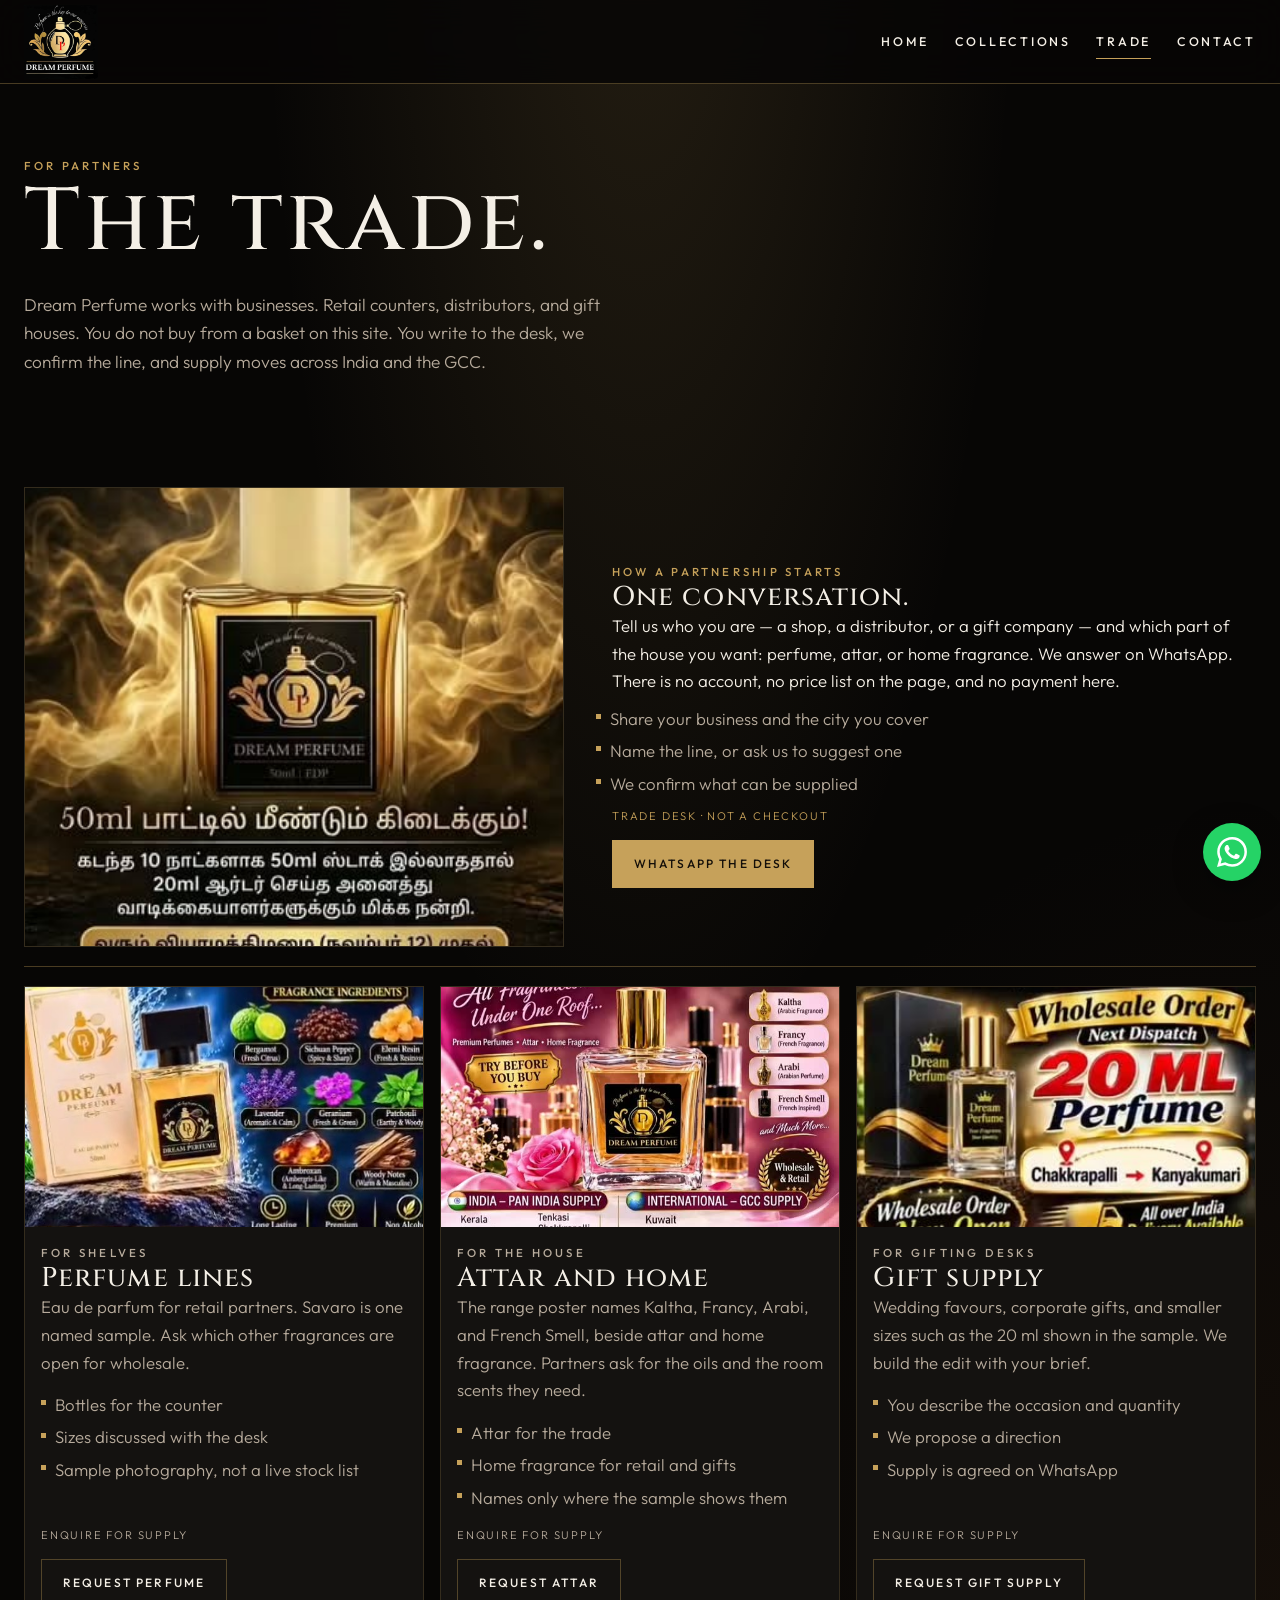
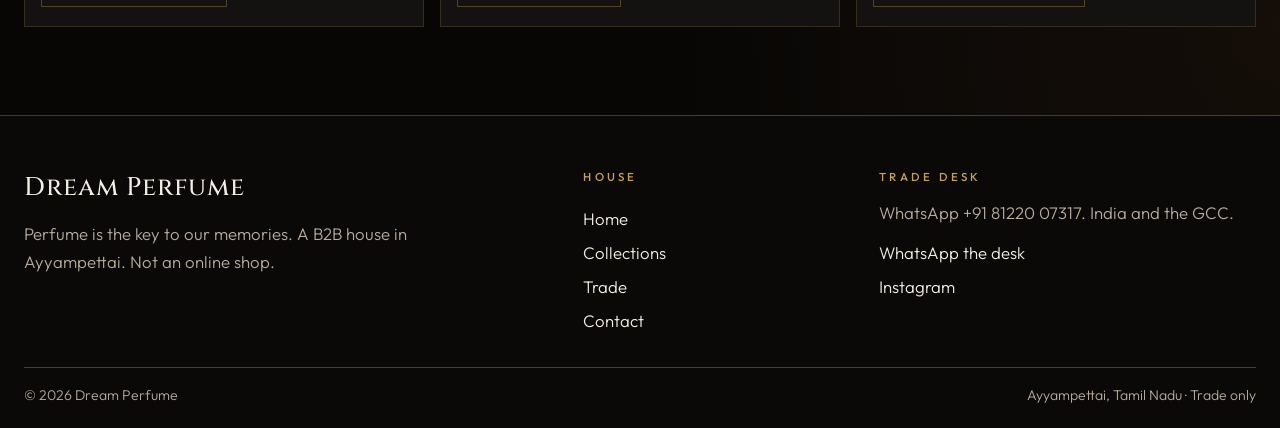
<file: gifts.html>
<!DOCTYPE html>
<html lang="en">
<head>
  <meta charset="utf-8">
  <meta name="viewport" content="width=device-width, initial-scale=1">
  <title>Trade — Dream Perfume</title>
  <meta name="description" content="Dream Perfume supplies perfume, attar, and home fragrance to stockists, distributors, and gift houses. Trade enquiries on WhatsApp. Not an online shop.">
  <meta name="theme-color" content="#070605">
  <link rel="icon" href="assets/logo.jpg" type="image/jpeg">
  <link rel="apple-touch-icon" href="assets/logo.jpg">
  <link rel="preconnect" href="https://fonts.googleapis.com">
  <link rel="preconnect" href="https://fonts.gstatic.com" crossorigin>
  <link href="https://fonts.googleapis.com/css2?family=Cinzel:wght@400;500;600&family=Cormorant+Garamond:ital,wght@0,500;1,500&family=Outfit:wght@300;400;500&display=swap" rel="stylesheet">
  <link rel="stylesheet" href="css/styles.css">
  <script>document.documentElement.classList.add("js");</script>
</head>
<body>
  <a class="skip" href="#content">Skip to content</a>
  <header class="site-header">
    <div class="container header-inner">
      <a class="logo" href="index.html"><img src="assets/logo.jpg" alt="Dream Perfume" width="64" height="64"></a>
      <button class="nav-toggle" type="button" aria-expanded="false" aria-controls="site-nav" aria-label="Open menu"><span></span><span></span></button>
      <nav class="site-nav" id="site-nav" aria-label="Primary">
        <a href="index.html">Home</a>
        <a href="collections.html">Collections</a>
        <a href="gifts.html" aria-current="page">Trade</a>
        <a href="contact.html">Contact</a>
      </nav>
    </div>
  </header>

  <main id="content">
    <header class="page-hero">
      <div class="container">
        <p class="eyebrow">For partners</p>
        <h1>The trade.</h1>
        <p class="lede">Dream Perfume works with businesses. Retail counters, distributors, and gift houses. You do not buy from a basket on this site. You write to the desk, we confirm the line, and supply moves across India and the GCC.</p>
      </div>
    </header>

    <section class="band tight">
      <div class="container">
        <article class="gift-feature reveal">
          <div class="gift-visual">
            <img src="assets/photos/bottle.jpg" alt="Sample of the Dream Perfume house bottle">
          </div>
          <div class="gift-copy">
            <p class="family">How a partnership starts</p>
            <h2>One conversation.</h2>
            <p>Tell us who you are — a shop, a distributor, or a gift company — and which part of the house you want: perfume, attar, or home fragrance. We answer on WhatsApp. There is no account, no price list on the page, and no payment here.</p>
            <ul class="includes">
              <li>Share your business and the city you cover</li>
              <li>Name the line, or ask us to suggest one</li>
              <li>We confirm what can be supplied</li>
            </ul>
            <p class="prepared">Trade desk · not a checkout</p>
            <a class="btn btn-gold" href="https://wa.me/918122007317?text=Hello%20Dream%20Perfume%2C%20we%20would%20like%20to%20discuss%20wholesale.">WhatsApp the desk</a>
          </div>
        </article>

        <div class="gift-grid reveal">
          <article class="gift">
            <div class="gift-visual">
              <img src="assets/photos/savaro.jpg" alt="Sample Savaro bottle for the perfume line">
            </div>
            <p class="family">For shelves</p>
            <h2>Perfume lines</h2>
            <p>Eau de parfum for retail partners. Savaro is one named sample. Ask which other fragrances are open for wholesale.</p>
            <ul class="includes">
              <li>Bottles for the counter</li>
              <li>Sizes discussed with the desk</li>
              <li>Sample photography, not a live stock list</li>
            </ul>
            <p class="prepared">Enquire for supply</p>
            <a class="btn btn-line" href="https://wa.me/918122007317?text=Hello%20Dream%20Perfume%2C%20we%20would%20like%20the%20perfume%20line%20for%20our%20shop.">Request perfume</a>
          </article>
          <article class="gift">
            <div class="gift-visual">
              <img src="assets/photos/range.jpg" alt="Sample range poster for attar and home fragrance">
            </div>
            <p class="family">For the house</p>
            <h2>Attar and home</h2>
            <p>The range poster names Kaltha, Francy, Arabi, and French Smell, beside attar and home fragrance. Partners ask for the oils and the room scents they need.</p>
            <ul class="includes">
              <li>Attar for the trade</li>
              <li>Home fragrance for retail and gifts</li>
              <li>Names only where the sample shows them</li>
            </ul>
            <p class="prepared">Enquire for supply</p>
            <a class="btn btn-line" href="https://wa.me/918122007317?text=Hello%20Dream%20Perfume%2C%20we%20would%20like%20attar%20and%20home%20fragrance%20for%20wholesale.">Request attar</a>
          </article>
          <article class="gift">
            <div class="gift-visual">
              <img src="assets/photos/twenty-ml.jpg" alt="Sample 20 ml perfume presentation">
            </div>
            <p class="family">For gifting desks</p>
            <h2>Gift supply</h2>
            <p>Wedding favours, corporate gifts, and smaller sizes such as the 20 ml shown in the sample. We build the edit with your brief.</p>
            <ul class="includes">
              <li>You describe the occasion and quantity</li>
              <li>We propose a direction</li>
              <li>Supply is agreed on WhatsApp</li>
            </ul>
            <p class="prepared">Enquire for supply</p>
            <a class="btn btn-line" href="https://wa.me/918122007317?text=Hello%20Dream%20Perfume%2C%20we%20need%20fragrances%20for%20gifting.">Request gift supply</a>
          </article>
        </div>
      </div>
    </section>
  </main>

  <footer class="site-footer">
    <div class="container footer-grid">
      <div>
        <p class="footer-brand">Dream Perfume</p>
        <p class="footer-note">Perfume is the key to our memories. A B2B house in Ayyampettai. Not an online shop.</p>
      </div>
      <nav aria-label="Footer">
        <p class="footer-label">House</p>
        <a href="index.html">Home</a>
        <a href="collections.html">Collections</a>
        <a href="gifts.html">Trade</a>
        <a href="contact.html">Contact</a>
      </nav>
      <div class="footer-visit">
        <p class="footer-label">Trade desk</p>
        <p class="footer-note">WhatsApp +91 81220 07317. India and the GCC.</p>
        <div class="footer-links">
          <a href="https://wa.me/918122007317?text=Hello%20Dream%20Perfume%2C%20we%20would%20like%20to%20discuss%20wholesale.">WhatsApp the desk</a>
          <a href="https://www.instagram.com/dreamperfume867/">Instagram</a>
        </div>
      </div>
    </div>
    <div class="container footer-base">
      <p>© 2026 Dream Perfume</p>
      <p>Ayyampettai, Tamil Nadu · Trade only</p>
    </div>
  </footer>
  <a class="whatsapp-float" href="https://wa.me/918122007317?text=Hello%20Dream%20Perfume%2C%20we%20would%20like%20to%20discuss%20wholesale." aria-label="Trade enquiry on WhatsApp">
    <svg viewBox="0 0 24 24" aria-hidden="true" focusable="false"><path fill="currentColor" d="M20.52 3.48A11.8 11.8 0 0 0 12.06 0C5.5 0 .16 5.33.16 11.89c0 2.09.55 4.13 1.59 5.94L0 24l6.34-1.66a11.9 11.9 0 0 0 5.72 1.46h.01c6.55 0 11.89-5.33 11.89-11.89 0-3.18-1.24-6.16-3.44-8.43zM12.07 21.82h-.01a9.9 9.9 0 0 1-5.03-1.38l-.36-.21-3.76.99 1-3.65-.23-.38a9.86 9.86 0 0 1-1.51-5.26c0-5.45 4.44-9.88 9.9-9.88 2.64 0 5.12 1.03 6.99 2.9a9.82 9.82 0 0 1 2.89 6.98c0 5.45-4.44 9.89-9.88 9.89zm5.42-7.4c-.3-.15-1.76-.87-2.03-.97-.27-.1-.47-.15-.67.15-.2.3-.77.96-.94 1.16-.17.2-.35.22-.64.07-.3-.15-1.25-.46-2.38-1.47-.88-.78-1.47-1.75-1.64-2.04-.17-.3-.02-.46.13-.61.13-.13.3-.35.45-.52.15-.17.2-.3.3-.5.1-.2.05-.37-.02-.52-.08-.15-.67-1.61-.92-2.21-.24-.58-.49-.5-.67-.51l-.57-.01c-.2 0-.52.07-.79.37-.27.3-1.04 1.02-1.04 2.48 0 1.46 1.07 2.87 1.22 3.07.15.2 2.1 3.2 5.08 4.49.71.3 1.26.49 1.69.62.71.23 1.36.2 1.87.12.57-.09 1.76-.72 2.01-1.41.25-.7.25-1.29.17-1.42-.07-.12-.27-.19-.57-.34z"/></svg>
  </a>
  <script src="js/main.js" defer></script>
</body>
</html>
</file>
<file: css/styles.css>
:root {
  --void: #070605;
  --ink: #0c0b0a;
  --panel: #141210;
  --panel-2: #1c1916;
  --ivory: #f4efe6;
  --muted: #b7ab9c;
  --gold: #c6a15a;
  --gold-soft: #e8d7b0;
  --line: rgba(198, 161, 90, 0.35);
  --serif: "Cinzel", "Times New Roman", serif;
  --italic: "Cormorant Garamond", Georgia, serif;
  --sans: "Outfit", "Segoe UI", sans-serif;
  --header: 84px;
  --wa: "https://wa.me/918122007317";
}

*,
*::before,
*::after { box-sizing: border-box; }

html { scroll-behavior: smooth; }

body {
  margin: 0;
  font-family: var(--sans);
  font-weight: 300;
  font-size: 1.05rem;
  line-height: 1.65;
  color: var(--ivory);
  background:
    radial-gradient(ellipse at 50% -10%, rgba(198, 161, 90, 0.16), transparent 42%),
    radial-gradient(ellipse at 100% 80%, rgba(120, 72, 36, 0.12), transparent 36%),
    var(--void);
}

body.nav-open { overflow: hidden; }

img { max-width: 100%; display: block; }

h1, h2, h3, p { margin: 0; }

ul, ol { margin: 0; padding: 0; list-style: none; }

a { color: inherit; }

button, input, textarea, select { font: inherit; color: inherit; }

button { cursor: pointer; }

::selection { background: #c6a15a; color: #140f09; }

[hidden] { display: none !important; }

.skip {
  position: absolute;
  left: 1rem;
  top: -48px;
  z-index: 80;
  background: var(--gold);
  color: #140f09;
  padding: 0.5rem 0.8rem;
  text-decoration: none;
}

.skip:focus { top: 0.6rem; }

:focus-visible {
  outline: 2px solid var(--gold);
  outline-offset: 3px;
}

.container {
  width: min(1240px, calc(100% - 3rem));
  margin-inline: auto;
}

.site-header {
  position: sticky;
  top: 0;
  z-index: 40;
}

.site-header::before {
  content: "";
  position: absolute;
  inset: 0;
  z-index: -1;
  background: rgba(7, 6, 5, 0.82);
  backdrop-filter: blur(18px);
  border-bottom: 1px solid var(--line);
}

.header-inner {
  min-height: var(--header);
  display: flex;
  align-items: center;
  justify-content: space-between;
  gap: 1rem;
}

.logo img {
  width: 74px;
  height: 74px;
  object-fit: contain;
  background: #000;
}

.site-nav {
  display: flex;
  align-items: center;
  gap: 1.6rem;
}

.site-nav a {
  position: relative;
  text-decoration: none;
  color: var(--ivory);
  font-size: 0.78rem;
  font-weight: 500;
  letter-spacing: 0.22em;
  text-transform: uppercase;
}

.site-nav a::after {
  content: "";
  position: absolute;
  left: 0;
  bottom: -0.4rem;
  width: 100%;
  height: 1px;
  background: var(--gold);
  transform: scaleX(0);
  transform-origin: left;
  transition: transform 0.25s ease;
}

.site-nav a:hover::after,
.site-nav a[aria-current="page"]::after { transform: scaleX(1); }

.nav-toggle {
  display: none;
  width: 46px;
  height: 46px;
  border-radius: 50%;
  border: 1px solid var(--line);
  background: transparent;
  align-items: center;
  justify-content: center;
  flex-direction: column;
  gap: 6px;
  padding: 0;
}

.nav-toggle span {
  display: block;
  width: 18px;
  height: 1.5px;
  background: var(--gold-soft);
}

.nav-toggle[aria-expanded="true"] span:first-child { transform: translateY(3.75px) rotate(45deg); }
.nav-toggle[aria-expanded="true"] span:last-child { transform: translateY(-3.75px) rotate(-45deg); }

.screen-hero {
  display: grid;
  grid-template-columns: 1.05fr 0.95fr;
  min-height: calc(100svh - var(--header));
  border-bottom: 1px solid var(--line);
}

.screen-copy {
  display: flex;
  flex-direction: column;
  justify-content: center;
  padding: 4rem 6vw 4rem 0;
  margin-left: max(1.5rem, calc((100% - 1240px) / 2 + 1.5rem));
}

.kicker,
.eyebrow,
.family,
.footer-label,
.tile-index {
  font-size: 0.72rem;
  font-weight: 500;
  letter-spacing: 0.28em;
  text-transform: uppercase;
  color: var(--gold);
}

.kicker { margin-bottom: 1.2rem; }

h1, h2, h3, .footer-brand {
  font-family: var(--serif);
  font-weight: 500;
  letter-spacing: 0.04em;
}

h1 {
  font-size: clamp(2.6rem, 5vw, 4.6rem);
  line-height: 1.08;
}

h1 em, h2 em, .script {
  font-family: var(--italic);
  font-style: italic;
  font-weight: 500;
  letter-spacing: 0;
  color: var(--gold-soft);
}

.lede {
  max-width: 38rem;
  margin-top: 1.3rem;
  color: var(--muted);
  font-size: 1.08rem;
}

.hero-actions {
  display: flex;
  flex-wrap: wrap;
  gap: 0.75rem;
  margin-top: 1.8rem;
}

.btn {
  display: inline-flex;
  align-items: center;
  justify-content: center;
  min-height: 48px;
  padding: 0.75rem 1.3rem;
  border-radius: 0;
  border: 1px solid transparent;
  text-decoration: none;
  font-size: 0.75rem;
  font-weight: 500;
  letter-spacing: 0.18em;
  text-transform: uppercase;
  transition: background 0.25s ease, color 0.25s ease, border-color 0.25s ease;
}

.btn-gold {
  background: var(--gold);
  color: #140f09;
}

.btn-gold:hover { background: var(--gold-soft); }

.btn-line {
  background: transparent;
  border-color: var(--line);
  color: var(--ivory);
}

.btn-line:hover { border-color: var(--gold); color: var(--gold-soft); }

.hero-facts {
  display: flex;
  flex-wrap: wrap;
  gap: 0.8rem 1.4rem;
  margin-top: 2rem;
  padding-top: 1.2rem;
  border-top: 1px solid var(--line);
  color: var(--muted);
  font-size: 0.86rem;
  letter-spacing: 0.06em;
}

.screen-media {
  position: relative;
  min-height: 560px;
  overflow: hidden;
}

.screen-media img,
.tile img,
.photo-well img,
.gift-visual img,
.look-main img,
.look-side img {
  position: absolute;
  inset: 0;
  width: 100%;
  height: 100%;
  object-fit: cover;
}

.screen-media::after,
.tile::after {
  content: "";
  position: absolute;
  inset: 0;
  background: linear-gradient(180deg, rgba(7, 6, 5, 0.05), rgba(7, 6, 5, 0.55));
  pointer-events: none;
}

.media-caption {
  position: absolute;
  z-index: 1;
  left: 1.2rem;
  bottom: 1.2rem;
  letter-spacing: 0.2em;
  text-transform: uppercase;
  font-size: 0.68rem;
  color: var(--gold-soft);
}

.marquee {
  overflow: hidden;
  border-bottom: 1px solid var(--line);
  background: #100e0c;
  padding: 0.85rem 0;
}

.marquee-track {
  display: flex;
  width: max-content;
  animation: drift 42s linear infinite;
}

.marquee-group {
  display: flex;
  gap: 1.4rem;
  padding-right: 1.4rem;
}

.marquee-group span {
  font-size: 0.72rem;
  letter-spacing: 0.22em;
  text-transform: uppercase;
  color: var(--gold-soft);
}

.marquee-group .dot { color: var(--gold); }

@keyframes drift {
  from { transform: translateX(0); }
  to { transform: translateX(-50%); }
}

.maison {
  display: grid;
  grid-template-columns: 1.15fr 0.85fr;
  min-height: 78vh;
}

.tile {
  position: relative;
  display: flex;
  align-items: flex-end;
  min-height: 360px;
  overflow: hidden;
  text-decoration: none;
  border-bottom: 1px solid var(--line);
  border-right: 1px solid var(--line);
}

.tile-copy {
  position: relative;
  z-index: 1;
  padding: 2rem;
}

.tile h2 {
  margin-top: 0.35rem;
  font-size: clamp(2.2rem, 4vw, 3.6rem);
}

.tile p { color: var(--ivory); max-width: 22rem; }

.tile-stack { display: grid; }

.band { padding: 5.5rem 0; }

.section-head {
  display: flex;
  justify-content: space-between;
  align-items: flex-end;
  gap: 1.5rem;
  margin-bottom: 2rem;
}

.section-intro, .text-link { color: var(--muted); }

h2 { font-size: clamp(2rem, 3.5vw, 3.2rem); line-height: 1.15; }

.trade-grid {
  display: grid;
  grid-template-columns: repeat(3, 1fr);
  gap: 1px;
  background: var(--line);
  border: 1px solid var(--line);
}

.trade-card {
  background: var(--panel);
  padding: 1.8rem 1.5rem 1.7rem;
  min-height: 240px;
}

.trade-card strong {
  display: block;
  margin: 1rem 0 0.5rem;
  font-family: var(--serif);
  font-size: 1.45rem;
  font-weight: 500;
}

.trade-card p { color: var(--muted); }

.look {
  display: grid;
  grid-template-columns: 1.4fr 1fr;
  gap: 1rem;
}

.look-main, .look-side a {
  position: relative;
  display: block;
  overflow: hidden;
  text-decoration: none;
  background:
    radial-gradient(circle at 30% 20%, rgba(198, 161, 90, 0.28), transparent 42%),
    var(--panel);
  border: 1px solid rgba(198, 161, 90, 0.18);
}

.look-main { min-height: 640px; }
.look-side { display: grid; gap: 1rem; }
.look-side a { min-height: 310px; }

.look figcaption, .scent-card .copy {
  position: absolute;
  z-index: 1;
  left: 0;
  right: 0;
  bottom: 0;
  padding: 1.3rem 1.2rem 1.15rem;
  background: linear-gradient(transparent, rgba(7, 6, 5, 0.88));
}

.look h3, .scent-card h2, .scent-card h3 {
  font-family: var(--serif);
  font-size: 1.8rem;
  font-weight: 500;
}

.scent-line { color: var(--muted); margin-top: 0.25rem; }

.page-hero { padding: 4.5rem 0 1.4rem; }

.page-hero h1 { font-size: clamp(3rem, 7vw, 5.5rem); }

.filters {
  display: flex;
  flex-wrap: wrap;
  gap: 0.55rem;
  margin: 1.4rem 0 0.6rem;
}

.filters button {
  border: 1px solid var(--line);
  background: transparent;
  color: var(--ivory);
  letter-spacing: 0.16em;
  text-transform: uppercase;
  font-size: 0.72rem;
  padding: 0.6rem 0.9rem;
}

.filters button.is-active {
  background: var(--gold);
  border-color: var(--gold);
  color: #140f09;
}

.filter-count, .filter-empty { color: var(--muted); font-size: 0.92rem; }

.scent-grid {
  display: grid;
  grid-template-columns: 1.35fr 1fr;
  gap: 1rem;
}

.scent-card {
  position: relative;
  min-height: 460px;
  overflow: hidden;
  background: var(--panel);
  border: 1px solid rgba(198, 161, 90, 0.18);
  scroll-margin-top: 110px;
}

.scent-card:first-child { grid-row: span 2; min-height: 940px; }

.photo-well { position: absolute; inset: 0; }

.notes {
  display: flex;
  flex-wrap: wrap;
  gap: 0.35rem;
  margin-top: 0.7rem;
}

.notes li {
  border: 1px solid var(--line);
  padding: 0.2rem 0.45rem;
  font-size: 0.75rem;
  letter-spacing: 0.04em;
  color: var(--gold-soft);
}

.scent-card .btn { margin-top: 0.9rem; }

.gift-feature {
  display: grid;
  grid-template-columns: 0.9fr 1.1fr;
  gap: 2rem;
  align-items: center;
  margin-bottom: 1.2rem;
  padding-bottom: 1.2rem;
  border-bottom: 1px solid var(--line);
}

.gift-visual {
  position: relative;
  min-height: 460px;
  background: var(--panel);
  border: 1px solid rgba(198, 161, 90, 0.18);
  overflow: hidden;
}

.gift-grid {
  display: grid;
  grid-template-columns: repeat(3, 1fr);
  gap: 1rem;
}

.gift {
  background: var(--panel);
  border: 1px solid rgba(198, 161, 90, 0.18);
  display: flex;
  flex-direction: column;
}

.gift .gift-visual { min-height: 240px; border: 0; }

.gift h2, .gift-copy h2 {
  font-family: var(--serif);
  font-size: 1.7rem;
  font-weight: 500;
}

.gift { padding-bottom: 1.2rem; }
.gift > :not(.gift-visual), .gift-copy > * { margin-left: 1rem; margin-right: 1rem; }
.gift .family, .gift-copy .family { margin-top: 1rem; }
.gift p, .includes li { color: var(--muted); }
.includes { margin: 0.6rem 0; }
.includes li { position: relative; padding-left: 0.9rem; margin: 0.3rem 0; }
.includes li::before {
  content: "";
  position: absolute;
  left: 0;
  top: 0.55em;
  width: 5px;
  height: 5px;
  background: var(--gold);
}
.prepared {
  margin-top: auto;
  letter-spacing: 0.16em;
  text-transform: uppercase;
  font-size: 0.7rem;
  color: var(--gold);
}
.gift .btn, .gift-copy .btn { margin: 0.9rem 1rem 0; align-self: flex-start; }

.contact-grid {
  display: grid;
  grid-template-columns: 0.8fr 1.2fr;
  gap: 2.5rem;
}

.details { display: grid; gap: 1.3rem; }
.details dt {
  margin-bottom: 0.25rem;
  letter-spacing: 0.2em;
  text-transform: uppercase;
  font-size: 0.72rem;
  color: var(--gold);
}
.details dd { margin: 0; color: var(--muted); }
.details a { color: var(--ivory); }

.form-card {
  background: var(--panel);
  border: 1px solid var(--line);
  padding: 1.6rem;
}

.form-card h2 { font-size: 2rem; margin-bottom: 0.4rem; }
.form-help { color: var(--muted); margin-bottom: 1.1rem; }

.field { margin-bottom: 1rem; }
.field label {
  display: block;
  margin-bottom: 0.2rem;
  letter-spacing: 0.14em;
  text-transform: uppercase;
  font-size: 0.7rem;
  color: var(--gold);
}
.field input, .field textarea, .field select {
  width: 100%;
  padding: 0.7rem 0;
  border: 0;
  border-bottom: 1px solid var(--line);
  background: transparent;
  border-radius: 0;
}
.field textarea { min-height: 120px; resize: vertical; }
.field select {
  appearance: none;
  background-image: linear-gradient(45deg, transparent 50%, var(--gold) 50%), linear-gradient(135deg, var(--gold) 50%, transparent 50%);
  background-position: calc(100% - 12px) 55%, calc(100% - 7px) 55%;
  background-size: 5px 5px;
  background-repeat: no-repeat;
}
.field input:focus, .field textarea:focus, .field select:focus {
  outline: none;
  border-bottom-color: var(--gold);
}

.form-status {
  margin-bottom: 1rem;
  padding: 0.8rem 0.9rem;
  background: rgba(198, 161, 90, 0.12);
  color: var(--gold-soft);
}

.site-footer {
  border-top: 1px solid var(--line);
  padding: 3.2rem 0 1.3rem;
  background: #0a0908;
}

.footer-grid {
  display: grid;
  grid-template-columns: 1.4fr 0.7fr 1fr;
  gap: 2rem;
}

.footer-brand { font-size: 1.6rem; }
.footer-note { margin-top: 0.7rem; color: var(--muted); max-width: 28rem; }
.footer-label { margin-bottom: 0.8rem; }
.site-footer nav { display: flex; flex-direction: column; gap: 0.4rem; }
.site-footer a { text-decoration: none; }
.site-footer nav a:hover, .footer-links a:hover { color: var(--gold-soft); }
.footer-links { display: flex; flex-direction: column; gap: 0.35rem; margin-top: 0.8rem; }
.footer-base {
  display: flex;
  justify-content: space-between;
  gap: 1rem;
  margin-top: 2rem;
  padding-top: 1rem;
  border-top: 1px solid var(--line);
  color: var(--muted);
  font-size: 0.88rem;
}

.whatsapp-float {
  position: fixed;
  z-index: 45;
  right: 1.2rem;
  bottom: 1.2rem;
  width: 58px;
  height: 58px;
  border-radius: 50%;
  display: grid;
  place-items: center;
  background: #25d366;
  color: #fff;
  box-shadow: 0 10px 30px rgba(0, 0, 0, 0.35);
}

.whatsapp-float svg { width: 30px; height: 30px; }

body.nav-open .whatsapp-float { opacity: 0; pointer-events: none; }

.js .reveal {
  opacity: 0;
  transform: translateY(16px);
  transition: opacity 0.7s ease, transform 0.7s ease;
}

.js .reveal.is-in { opacity: 1; transform: none; }

@media (max-width: 980px) {
  .screen-hero, .maison, .look, .scent-grid, .gift-feature, .gift-grid, .contact-grid, .trade-grid, .footer-grid {
    grid-template-columns: 1fr;
  }
  .scent-card:first-child { grid-row: auto; min-height: 520px; }
  .screen-copy { margin-left: 0; padding: 2.4rem 1.25rem 5.5rem; }
  .hero-facts { display: grid; gap: 0.35rem; }
  .look-main { min-height: 460px; }
}

@media (max-width: 860px) {
  .nav-toggle { display: inline-flex; }
  .site-nav {
    position: fixed;
    inset: var(--header) 0 0 0;
    flex-direction: column;
    align-items: flex-start;
    gap: 0.4rem;
    padding: 1.6rem;
    background: rgba(7, 6, 5, 0.98);
    opacity: 0;
    visibility: hidden;
    pointer-events: none;
  }
  .site-nav.is-open { opacity: 1; visibility: visible; pointer-events: auto; }
  .site-nav a { font-family: var(--serif); font-size: 1.8rem; letter-spacing: 0.08em; }
  .site-nav a::after { display: none; }
  .section-head, .footer-base { display: grid; grid-template-columns: 1fr; }
}

@media (max-width: 680px) {
  .container { width: min(1240px, calc(100% - 1.6rem)); }
  .band { padding: 3.4rem 0; }
  .tile { min-height: 280px; }
}

@media (prefers-reduced-motion: reduce) {
  html { scroll-behavior: auto; }
  .js .reveal, .js .reveal.is-in { opacity: 1; transform: none; transition: none; }
  .marquee-track { animation: none; }
}
</file>
